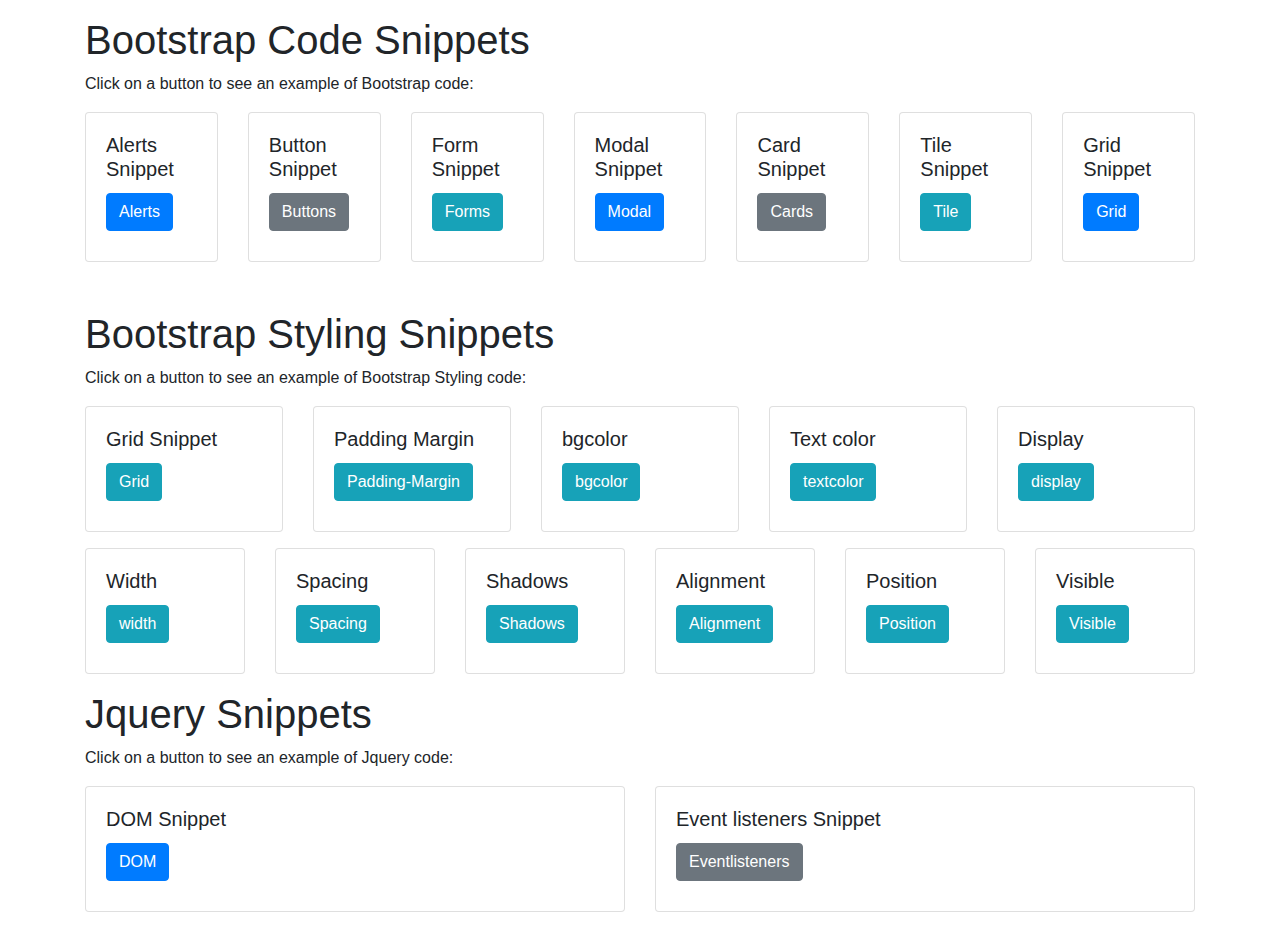
<file: bootstrap_snippets/index.html>
<!DOCTYPE html>
<html>
<head>
	<title>Bootstrap Code Snippets</title>
	<meta name="viewport" content="width=device-width, initial-scale=1">
	<link rel="stylesheet" href="https://maxcdn.bootstrapcdn.com/bootstrap/4.0.0/css/bootstrap.min.css">
	<link rel="stylesheet" type="text/css" href="style.css">

	<script src="https://code.jquery.com/jquery-3.2.1.slim.min.js"></script>
	<script src="https://cdnjs.cloudflare.com/ajax/libs/popper.js/1.12.9/umd/popper.min.js"></script>
	<script src="https://maxcdn.bootstrapcdn.com/bootstrap/4.0.0/js/bootstrap.min.js"></script>
	<script src="custom.js"></script>
</head>
<body>
	<div class="container pt-3">
		<h1>Bootstrap Code Snippets</h1>
		<p>Click on a button to see an example of Bootstrap code:</p>
		<div class="card-deck">
		<div class="card" style="width: 18rem;">
			<!-- <img src="..." class="card-img-top" alt="..."> -->
			<div class="card-body">
			  <h5 class="card-title">Alerts Snippet</h5>
			  <!-- <p class="card-text">Some quick example text to build on the card title and make up the bulk of the card's content.</p> -->
			  <button type="button" class="btn btn-primary code-btn" data-toggle="modal" data-target="#codeModal" data-snippet="#alert-example">Alerts</button>
			  
			</div>
		</div>
		<div class="card" style="width: 18rem;">
			<!-- <img src="..." class="card-img-top" alt="..."> -->
			<div class="card-body">
			  <h5 class="card-title">Button Snippet</h5>
			  <!-- <p class="card-text">Some quick example text to build on the card title and make up the bulk of the card's content.</p> -->
			  <button type="button" class="btn btn-secondary code-btn" data-toggle="modal" data-target="#codeModal" data-snippet="#button-example">Buttons</button>
	  
			</div>
		</div>
		<div class="card" style="width: 18rem;">
			<!-- <img src="..." class="card-img-top" alt="..."> -->
			<div class="card-body">
			  <h5 class="card-title">Form Snippet</h5>
			  <!-- <p class="card-text">Some quick example text to build on the card title and make up the bulk of the card's content.</p> -->
			  <button type="button" class="btn btn-info code-btn" data-toggle="modal" data-target="#codeModal" data-snippet="#form-example">Forms</button>
	  
			</div>
		</div>
		<div class="card" style="width: 18rem;">
			<!-- <img src="..." class="card-img-top" alt="..."> -->
			<div class="card-body">
			  <h5 class="card-title">Modal Snippet</h5>
			  <!-- <p class="card-text">Some quick example text to build on the card title and make up the bulk of the card's content.</p> -->
			  <button type="button" class="btn btn-primary code-btn" data-toggle="modal" data-target="#codeModal" data-snippet="#modal-example">Modal</button>
	  
			</div>
		</div>
		<div class="card" style="width: 18rem;">
			<!-- <img src="..." class="card-img-top" alt="..."> -->
			<div class="card-body">
			  <h5 class="card-title">Card Snippet</h5>
			  <!-- <p class="card-text">Some quick example text to build on the card title and make up the bulk of the card's content.</p> -->
			  <button type="button" class="btn btn-secondary code-btn" data-toggle="modal" data-target="#codeModal" data-snippet="#card-example">Cards</button>
	  
			</div>
		</div>
		<div class="card" style="width: 18rem;">
			<!-- <img src="..." class="card-img-top" alt="..."> -->
			<div class="card-body">
			  <h5 class="card-title">Tile Snippet</h5>
			  <!-- <p class="card-text">Some quick example text to build on the card title and make up the bulk of the card's content.</p> -->
		<button type="button" class="btn btn-info code-btn" data-toggle="modal" data-target="#codeModal" data-snippet="#tile-example">Tile</button>
			  
			</div>
		</div>
		<div class="card" style="width: 18rem;">
			<!-- <img src="..." class="card-img-top" alt="..."> -->
			<div class="card-body">
			  <h5 class="card-title">Grid Snippet</h5>
			  <!-- <p class="card-text">Some quick example text to build on the card title and make up the bulk of the card's content.</p> -->
		<button type="button" class="btn btn-primary code-btn" data-toggle="modal" data-target="#codeModal" data-snippet="#grid-example">Grid</button>
			  
			</div>
		</div>
	</div>
		
		<!-- Modal -->
		<div class="modal fade" id="codeModal" tabindex="-1" role="dialog" aria-labelledby="codeModalLabel" aria-hidden="true">
		  <div class="modal-dialog modal-lg" role="document">
		    <div class="modal-content">
		      <div class="modal-header">
		        <h5 class="modal-title" id="codeModalLabel">Code Snippet</h5>
		        <button type="button" class="close" data-dismiss="modal" aria-label="Close">
		          <span aria-hidden="true">&times;</span>
		        </button>
		      </div>
		      <div class="modal-body">
		        <pre><code></code></pre>
		      </div>
		    </div>
		  </div>
		</div>

		<!-- Code Snippets -->
		<div class="d-none">
			<div id="alert-example">
<code>&lt;div class="alert alert-success" role="alert"&gt;
  This is a success alert with &lt;a href="#" class="alert-link"&gt;an example link&lt;/a&gt;.
&lt;/div&gt;

&lt;div class="alert alert-info" role="alert"&gt;
    This is an info alert with &lt;a href="#" class="alert-link"&gt;an example link&lt;/a&gt;.
&lt;/div&gt;

&lt;div class="alert alert-warning" role="alert"&gt;
  This is a warning alert with &lt;a href="#" class="alert-link"&gt;an example link&lt;/a&gt;.
&lt;/div&gt;

&lt;div class="alert alert-danger" role="alert"&gt;
  This is an error alert with &lt;a href="#" class="alert-link"&gt;an example link&lt;/a&gt;.
&lt;/div&gt;

&lt;div class="alert alert-light" role="alert"&gt;
  This is a light alert with &lt;a href="#" class="alert-link"&gt;an example link&lt;/a&gt;.
&lt;/div&gt;

&lt;div class="alert alert-dark" role="alert"&gt;
  This is a dark alert with &lt;a href="#" class="alert-link"&gt;an example link&lt;/a&gt;.
&lt;/div&gt;

</code>
			</div>
			<div id="button-example">
<code>
    &lt;button type="button" class="btn btn-primary"&gt;Primary&lt;/button&gt;

    &lt;button type="button" class="btn btn-secondary"&gt;Secondary&lt;/button&gt;

    &lt;button type="button" class="btn btn-success"&gt;Success&lt;/button&gt;

    &lt;button type="button" class="btn btn-danger"&gt;Danger&lt;/button&gt;

    &lt;button type="button" class="btn btn-warning"&gt;Warning&lt;/button&gt;

    &lt;button type="button" class="btn btn-info"&gt;Info&lt;/button&gt;

    &lt;button type="button" class="btn btn-light"&gt;Light&lt;/button&gt;

    &lt;button type="button" class="btn btn-dark"&gt;Dark&lt;/button&gt;
	
    &lt;button type="button" class="btn btn-link"&gt;Link&lt;/button&gt;</code>
			</div>
			<div id="form-example">
				<h6>
					form-control: Used for styling form input elements like textboxes, dropdowns, etc.
					form-label: Used for styling form labels.
					form-text: Used for styling form helper text.
					form-range: Used for styling range input elements.
					form-select: Used for styling select input elements.
					form-floating: Used for creating floating labels for input elements.
					form-validation: Used for validating form input values on the client side.</h6>

				<code>
				  &lt;form&gt;
					&lt;div class="form-group"&gt;
					  &lt;label for="exampleInputEmail1"&gt;Email address&lt;/label&gt;
					  &lt;input type="email" class="form-control" id="exampleInputEmail1" aria-describedby="emailHelp" placeholder="Enter email"&gt;
					  &lt;small id="emailHelp" class="form-text text-muted"&gt;We'll never share your email with anyone else.&lt;/small&gt;
					&lt;/div&gt;
					&lt;div class="form-group"&gt;
					  &lt;label for="exampleInputPassword1"&gt;Password&lt;/label&gt;
					  &lt;input type="password" class="form-control" id="exampleInputPassword1" placeholder="Password"&gt;
					&lt;/div&gt;
					&lt;div class="form-group form-check"&gt;
					  &lt;input type="checkbox" class="form-check-input" id="exampleCheck1"&gt;
					  &lt;label class="form-check-label" for="exampleCheck1"&gt;Check me out&lt;/label&gt;
					&lt;/div&gt;
					&lt;div class="form-group"&gt;
					  &lt;label for="exampleFormControlSelect1"&gt;Example select&lt;/label&gt;
					  &lt;select class="form-control" id="exampleFormControlSelect1"&gt;
						&lt;option&gt;1&lt;/option&gt;
						&lt;option&gt;2&lt;/option&gt;
						&lt;option&gt;3&lt;/option&gt;
						&lt;option&gt;4&lt;/option&gt;
						&lt;option&gt;5&lt;/option&gt;
					  &lt;/select&gt;
					&lt;/div&gt;
					&lt;div class="form-group"&gt;
					  &lt;label for="exampleFormControlTextarea1"&gt;Example textarea&lt;/label&gt;
					  &lt;textarea class="form-control" id="exampleFormControlTextarea1" rows="3"&gt;&lt;/textarea&gt;
					&lt;/div&gt;
					&lt;div class="form-group"&gt;
					  &lt;div class="custom-file"&gt;
						&lt;input type="file" class="custom-file-input" id="customFile"&gt;
						&lt;label class="custom-file-label" for="customFile"&gt;Choose file&lt;/label&gt;
					  &lt;/div&gt;
					&lt;/div&gt;
					&lt;button type="submit" class="btn btn-primary"&gt;Submit&lt;/button&gt;
				  &lt;/form&gt;
				</code>


			  </div>	
			<div id="modal-example">
			<code>&lt;button type="button" class="btn btn-primary" data-toggle="modal" data-target="#exampleModal"&gt;
				Launch demo modal
			&lt;/button&gt;
			
			&lt;div class="modal fade" id="exampleModal" tabindex="-1" role="dialog" aria-labelledby="exampleModalLabel" aria-hidden="true"&gt;
				&lt;div class="modal-dialog" role="document"&gt;
				&lt;div class="modal-content"&gt;
					&lt;div class="modal-header"&gt;
					&lt;h5 class="modal-title" id="exampleModalLabel"&gt;Modal title&lt;/h5&gt;
					&lt;button type="button" class="close" data-dismiss="modal" aria-label="Close"&gt;
						&lt;span aria-hidden="true"&gt;&times;&lt;/span&gt;
					&lt;/button&gt;
					&lt;/div&gt;
					&lt;div class="modal-body"&gt;
					&lt;p&gt;Modal body text goes here.&lt;/p&gt;
					&lt;/div&gt;
					&lt;div class="modal-footer"&gt;
					&lt;button type="button" class="btn btn-secondary" data-dismiss="modal"&gt;Close&lt;/button&gt;
					&lt;button type="button" class="btn btn-primary"&gt;Save changes&lt;/button&gt;
					&lt;/div&gt;
				&lt;/div&gt;
				&lt;/div&gt;
			&lt;/div&gt;</code>
			</div>
			<div id="card-example">
				<code>&lt;div class="card" style="width: 18rem;"&gt;
				  &lt;img src="..." class="card-img-top" alt="..."&gt;
				  &lt;div class="card-body"&gt;
					&lt;h5 class="card-title"&gt;Card title&lt;/h5&gt;
					&lt;p class="card-text"&gt;Some quick example text to build on the card title and make up the bulk of the card's content.&lt;/p&gt;
					&lt;a href="#" class="btn btn-primary"&gt;Go somewhere&lt;/a&gt;
				  &lt;/div&gt;
				&lt;/div&gt;</code>
			</div>
			<div id="tile-example">
				<code>&lt;div class="col-sm-6 col-md-4"&gt;
				  &lt;div class="tile"&gt;
					&lt;div class="tile-header"&gt;
					  &lt;h3 class="tile-title"&gt;Tile Title&lt;/h3&gt;
					  &lt;div class="controls"&gt;
						&lt;a href="#" class="refresh"&gt;&lt;i class="fa fa-refresh"&gt;&lt;/i&gt;&lt;/a&gt;
						&lt;a href="#" class="remove"&gt;&lt;i class="fa fa-times"&gt;&lt;/i&gt;&lt;/a&gt;
					  &lt;/div&gt;
					&lt;/div&gt;
					&lt;div class="tile-body"&gt;
					  &lt;p&gt;Tile body text goes here.&lt;/p&gt;
					&lt;/div&gt;
					&lt;div class="tile-footer"&gt;
					  &lt;a href="#" class="btn btn-primary"&gt;Learn More&lt;/a&gt;
					&lt;/div&gt;
				  &lt;/div&gt;
				&lt;/div&gt;</code>
			</div>
			<div id="grid-example">
				<code>
				&lt;div class="container"&gt;
				  &lt;div class="row"&gt;
					&lt;div class="col-md-4"&gt;Column 1&lt;/div&gt;
					&lt;div class="col-md-4"&gt;Column 2&lt;/div&gt;
					&lt;div class="col-md-4"&gt;Column 3&lt;/div&gt;
				  &lt;/div&gt;
				&lt;/div&gt;
				</code>
				</div>
								
		</div>

	</div>
	<div class="container pt-5">
		<h1>Bootstrap Styling Snippets</h1>
		<p>Click on a button to see an example of Bootstrap Styling code:</p>

		<div class="card-deck">
			<div class="card" style="width: 18rem;">
				<!-- <img src="..." class="card-img-top" alt="..."> -->
				<div class="card-body">
				<h5 class="card-title">Grid Snippet</h5>
				<!-- <p class="card-text">Some quick example text to build on the card title and make up the bulk of the card's content.</p> -->
			<button type="button" class="btn btn-info code-btn" data-toggle="modal" data-target="#codeModal" data-snippet="#grid-example">Grid</button>  
				</div>
			</div>

			<div class="card" style="width: 18rem;">
				<div class="card-body">
					<h5 class="card-title">Padding Margin</h5>
					<!-- <p class="card-text">Some quick example text to build on the card title and make up the bulk of the card's content.</p> -->
			<button type="button" class="btn btn-info code-btn" data-toggle="modal" data-target="#codeModal" data-snippet="#padding-margin-example">Padding-Margin</button>  
				</div>
			</div>

			<div class="card" style="width: 18rem;">
				<div class="card-body">
					<h5 class="card-title">bgcolor</h5>
					<!-- <p class="card-text">Some quick example text to build on the card title and make up the bulk of the card's content.</p> -->
			<button type="button" class="btn btn-info code-btn" data-toggle="modal" data-target="#codeModal" data-snippet="#bgcolor-example">bgcolor</button>  
				</div>
			</div>

			<div class="card" style="width: 18rem;">
				<div class="card-body">
					<h5 class="card-title">Text color</h5>
					<!-- <p class="card-text">Some quick example text to build on the card title and make up the bulk of the card's content.</p> -->
			<button type="button" class="btn btn-info code-btn" data-toggle="modal" data-target="#codeModal" data-snippet="#textcolor-example">textcolor</button>  
				</div>
			</div>

			<div class="card" style="width: 18rem;">
				<div class="card-body">
					<h5 class="card-title">Display</h5>
					<!-- <p class="card-text">Some quick example text to build on the card title and make up the bulk of the card's content.</p> -->
			<button type="button" class="btn btn-info code-btn" data-toggle="modal" data-target="#codeModal" data-snippet="#display-example">display</button>  
				</div>
			</div>
		</div>
		<div class="card-deck pt-3">

			<div class="card" style="width: 18rem;">
				<div class="card-body">
					<h5 class="card-title">Width</h5>
					<!-- <p class="card-text">Some quick example text to build on the card title and make up the bulk of the card's content.</p> -->
			<button type="button" class="btn btn-info code-btn" data-toggle="modal" data-target="#codeModal" data-snippet="#width-example">width</button>  
				</div>
			</div>

			<div class="card" style="width: 18rem;">
				<div class="card-body">
					<h5 class="card-title">Spacing</h5>
					<!-- <p class="card-text">Some quick example text to build on the card title and make up the bulk of the card's content.</p> -->
			<button type="button" class="btn btn-info code-btn" data-toggle="modal" data-target="#codeModal" data-snippet="#spacing-example">Spacing</button>  
				</div>
			</div>

			<div class="card" style="width: 18rem;">
				<div class="card-body">
					<h5 class="card-title">Shadows</h5>
					<!-- <p class="card-text">Some quick example text to build on the card title and make up the bulk of the card's content.</p> -->
			<button type="button" class="btn btn-info code-btn" data-toggle="modal" data-target="#codeModal" data-snippet="#shadows-example">Shadows</button>  
				</div>
			</div>

			<div class="card" style="width: 18rem;">
				<div class="card-body">
					<h5 class="card-title">Alignment</h5>
					<!-- <p class="card-text">Some quick example text to build on the card title and make up the bulk of the card's content.</p> -->
			<button type="button" class="btn btn-info code-btn" data-toggle="modal" data-target="#codeModal" data-snippet="#alignment-example">Alignment</button>  
				</div>
			</div>

			<div class="card" style="width: 18rem;">
				<div class="card-body">
					<h5 class="card-title">Position</h5>
					<!-- <p class="card-text">Some quick example text to build on the card title and make up the bulk of the card's content.</p> -->
			<button type="button" class="btn btn-info code-btn" data-toggle="modal" data-target="#codeModal" data-snippet="#position-example">Position</button>  
				</div>
			</div>

			<div class="card" style="width: 18rem;">
				<div class="card-body">
					<h5 class="card-title">Visible</h5>
					<!-- <p class="card-text">Some quick example text to build on the card title and make up the bulk of the card's content.</p> -->
			<button type="button" class="btn btn-info code-btn" data-toggle="modal" data-target="#codeModal" data-snippet="#visible-example">Visible</button>  
				</div>
			</div>
		</div>

		<!-- Modal -->
		<div class="modal fade" id="codeModal" tabindex="-1" role="dialog" aria-labelledby="codeModalLabel" aria-hidden="true">
			<div class="modal-dialog modal-lg" role="document">
			  <div class="modal-content">
				<div class="modal-header">
				  <h5 class="modal-title" id="codeModalLabel">Code Snippet</h5>
				  <button type="button" class="close" data-dismiss="modal" aria-label="Close">
					<span aria-hidden="true">&times;</span>
				  </button>
				</div>
				<div class="modal-body">
				  <pre><code></code></pre>
				</div>
			  </div>
			</div>
		  </div>

		  <div class="d-none">
		  <div id="grid-example">
			<code>
			&lt;div class="container"&gt;
			  &lt;div class="row"&gt;
				&lt;div class="col-md-4"&gt;Column 1&lt;/div&gt;
				&lt;div class="col-md-4"&gt;Column 2&lt;/div&gt;
				&lt;div class="col-md-4"&gt;Column 3&lt;/div&gt;
			  &lt;/div&gt;
			&lt;/div&gt;
			</code>
		  </div>
		  <div id="padding-margin-example">
			<code>
				Padding and Margin Classes
				p-*: sets padding. * can be a value from 0 to 5. Eg: p-4 sets padding to 1.5rem.
				m-*: sets margin. * can be a value from 0 to 5. Eg: m-3 sets margin to 1rem.
				pt-*: sets top padding. * can be a value from 0 to 5. Eg: pt-2 sets top padding to 0.5rem.
				mt-*: sets top margin. * can be a value from 0 to 5. Eg: mt-1 sets top margin to 0.25rem.
				pb-*: sets bottom padding. * can be a value from 0 to 5. Eg: pb-3 sets bottom padding to 1rem.
				mb-*: sets bottom margin. * can be a value from 0 to 5. Eg: mb-4 sets bottom margin to 1.5rem.
				px-*: sets horizontal padding. * can be a value from 0 to 5. Eg: px-3 sets left and right padding to 1rem.
				mx-*: sets horizontal margin. * can be a value from 0 to 5. Eg: mx-2 sets left and right margin to 0.5rem.
			</code>
		  </div>
		  <div id="bgcolor-example">
			<code>
				<b>Background Color Classes</b>
				bg-primary: sets background color to primary color.
				bg-secondary: sets background color to secondary color.
				bg-success: sets background color to success color.
				bg-danger: sets background color to danger color.
				bg-warning: sets background color to warning color.
				bg-info: sets background color to info color.
				bg-light: sets background color to light color.
				bg-dark: sets background color to dark color.
			</code>
		  </div>
		  <div id="textcolor-example">
			<code>
				<b>Text Color Classes</b>
				text-primary: sets text color to primary color.
				text-secondary: sets text color to secondary color.
				text-success: sets text color to success color.
				text-danger: sets text color to danger color.
				text-warning: sets text color to warning color.
				text-info: sets text color to info color.
				text-light: sets text color to light color.
				text-dark: sets text color to dark color.
			</code>
		  </div>
		  <div id="display-example">
			<code>
				<b>Classes</b>
				d-none: hides an element.
				d-block: displays an element as a block-level element.
				d-inline: displays an element as an inline-level element.
				d-inline-block: displays an element as an inline-level block container.
			</code>
		  </div>
		  <div id="width-example">
			<code>
				<b>width Classes</b>
				w-25: sets width to 25%.
				w-50: sets width to 50%.
				w-75: sets width to 75%.
				w-100: sets width to 100%.
			</code>
		  </div>
		  <div id="spacing-example">
			<code>
				<b>Spacing:</b>

				m-* - Margin classes (m-0, m-1, m-2, m-3, m-4, m-5)
				p-* - Padding classes (p-0, p-1, p-2, p-3, p-4, p-5)
				mt-* - Margin top classes (mt-0, mt-1, mt-2, mt-3, mt-4, mt-5)
				mb-* - Margin bottom classes (mb-0, mb-1, mb-2, mb-3, mb-4, mb-5)
				ml-* - Margin left classes (ml-0, ml-1, ml-2, ml-3, ml-4, ml-5)
				mr-* - Margin right classes (mr-0, mr-1, mr-2, mr-3, mr-4, mr-5)
				pt-* - Padding top classes (pt-0, pt-1, pt-2, pt-3, pt-4, pt-5)
				pb-* - Padding bottom classes (pb-0, pb-1, pb-2, pb-3, pb-4, pb-5)
				pl-* - Padding left classes (pl-0, pl-1, pl-2, pl-3, pl-4, pl-5)
				pr-* - Padding right classes (pr-0, pr-1, pr-2, pr-3, pr-4, pr-5)
			</code>
		  </div>
		  <div id="shadows-example">
			<code>
				Shadows:

				shadow - Add a box-shadow to an element
				shadow-sm - Add a small box-shadow to an element
				shadow-lg - Add a large box-shadow to an element
			</code>
		  </div>
		  <div id="alignment-example">
			<code>
				Alignment:

				text-center - Center align text
				text-left - Left align text
				text-right - Right align text
				d-flex - Set an element to display as a flex container
				justify-content-center - Center align flex items horizontally
				justify-content-start - Align flex items to the start of the container
				justify-content-end - Align flex items to the end of the container
				align-items-center - Center align flex items vertically
				align-items-start - Align flex items to the top of the container
				align-items-end - Align flex items to the bottom of the container
			</code>
		  </div>
		  <div id="position-example">
			<code>
				Position:

				position-static - Set an element to its default position (static)
				position-relative - Set an element to a relative position
				position-absolute - Set an element to an absolute position
				position-fixed - Set an element to a fixed position
				fixed-top - Set an element to be fixed at the top of the viewport
				fixed-bottom - Set an element to be fixed at the bottom of the viewport
			</code>
		  </div>
		  <div id="visible-example">
			<code>
				Visibility:

				visible - Set an element to be visible
				invisible - Set an element to be invisible
			</code>
		  </div>
		  
		</div>


	</div>
	<div class="container pt-3">
		<h1>Jquery Snippets</h1>
		<p>Click on a button to see an example of Jquery code:</p>
		<div class="card-deck">
		<div class="card" style="width: 18rem;">
			<!-- <img src="..." class="card-img-top" alt="..."> -->
			<div class="card-body">
			  <h5 class="card-title">DOM Snippet</h5>
			  <!-- <p class="card-text">Some quick example text to build on the card title and make up the bulk of the card's content.</p> -->
			  <button type="button" class="btn btn-primary code-btn" data-toggle="modal" data-target="#codeModal" data-snippet="#DOM-example">DOM</button>
			  
			</div>
		</div>
		<div class="card" style="width: 18rem;">
			<!-- <img src="..." class="card-img-top" alt="..."> -->
			<div class="card-body">
			  <h5 class="card-title">Event listeners Snippet</h5>
			  <!-- <p class="card-text">Some quick example text to build on the card title and make up the bulk of the card's content.</p> -->
			  <button type="button" class="btn btn-secondary code-btn" data-toggle="modal" data-target="#codeModal" data-snippet="#eventlisteners-example">Eventlisteners</button>
	  
			</div>
		</div>
		
	</div>
		
		<!-- Modal -->
		<div class="modal fade" id="codeModal" tabindex="-1" role="dialog" aria-labelledby="codeModalLabel" aria-hidden="true">
		  <div class="modal-dialog modal-lg" role="document">
		    <div class="modal-content">
		      <div class="modal-header">
		        <h5 class="modal-title" id="codeModalLabel">Code Snippet</h5>
		        <button type="button" class="close" data-dismiss="modal" aria-label="Close">
		          <span aria-hidden="true">&times;</span>
		        </button>
		      </div>
		      <div class="modal-body">
		        <pre><code></code></pre>
		      </div>
		    </div>
		  </div>
		</div>

		<!-- Code Snippets -->
		<div class="d-none">
			<div id="DOM-example">
				<code>
					Adding a class to an element:
					<code>$("&lt;selector&gt;").addClass("&lt;class&gt;");</code>

					Removing a class from an element:
					<code>$("&lt;selector&gt;").removeClass("&lt;class&gt;");</code>

					Toggling a class on an element:
					<code>$("&lt;selector&gt;").toggleClass("&lt;class&gt;");</code>

					Setting the text of an element:
					<code>$("&lt;selector&gt;").text("&lt;text&gt;");</code>

					Getting the text of an element:
					<code>$("&lt;selector&gt;").text();</code>

					Setting the HTML content of an element:
					<code>$("&lt;selector&gt;").html("&lt;html&gt;");</code>

					Getting the HTML content of an element:
					<code>$("&lt;selector&gt;").html();</code>

					Hiding an element:
					<code>$("&lt;selector&gt;").hide();</code>

					Showing an element:
					<code>$("&lt;selector&gt;").show();</code>

					Fading an element in:
					<code>$("&lt;selector&gt;").fadeIn();</code>

					Fading an element out:
					<code>$("&lt;selector&gt;").fadeOut();</code>

					Sliding an element up:
					<code>$("&lt;selector&gt;").slideUp();</code>

					Sliding an element down:
					<code>$("&lt;selector&gt;").slideDown();</code>

					Getting the value of an input element:
					<code>$("&lt;selector&gt;").val();</code>

					Setting the value of an input element:
					<code>$("&lt;selector&gt;").val("&lt;value&gt;");</code>
				</code>
			</div>
			<div id="eventlisteners-example">
			<code>
				Click event listener:
			<code>$("button").click(function(){
			// Code to be executed when button is clicked
			});</code>

			Mouseover event listener:
			<code>$("p").mouseover(function(){
			// Code to be executed when mouse is over the paragraph
			});</code>

			Keydown event listener:
			<code>$("input").keydown(function(){
			// Code to be executed when a key is pressed down in the input field
			});</code>

			Scroll event listener:
			<code>$(window).scroll(function(){
			// Code to be executed when the user scrolls the window
			});</code>

			Submit event listener:
			<code>$("form").submit(function(){
			// Code to be executed when the form is submitted
			});</code>


			Listening for a key press event:
			<code>&lt;script&gt;
			$(document).on('keypress', function(event) {
			console.log('You pressed the ' + event.key + ' key.');
			});
			&lt;/script&gt;</code>

			Listening for a mouse enter event:
			<code>&lt;script&gt;
			$('button').on('mouseenter', function() {
			$(this).css('background-color', 'red');
			});
			&lt;/script&gt;</code>

			Listening for a form submission event:
			<code>&lt;script&gt;
			$('form').on('submit', function(event) {
			event.preventDefault();
			console.log('Form submitted!');
			});
			&lt;/script&gt;</code>

			Listening for a window resize event:
			<code>&lt;script&gt;
			$(window).on('resize', function() {
			console.log('Window resized!');
			});
			&lt;/script&gt;</code>
			</code>
			</div>
			
								
		</div>

	</div>
	<div class="pt-3"></div>

	
</body>
</html>
</file>
<file: bootstrap_snippets/style.css>
/* Style for buttons */

.btn-container {
    display: flex;
    flex-wrap: wrap;
    justify-content: center;
    margin-bottom: 20px;
  }
  
  .btn {
    margin-right: 10px;
    margin-bottom: 10px;
  }
  
  /* Style for modals */
  .modal-dialog {
    max-width: 90%;
  }
  
  .modal-body pre {
    white-space: pre-wrap;
  }
</file>
